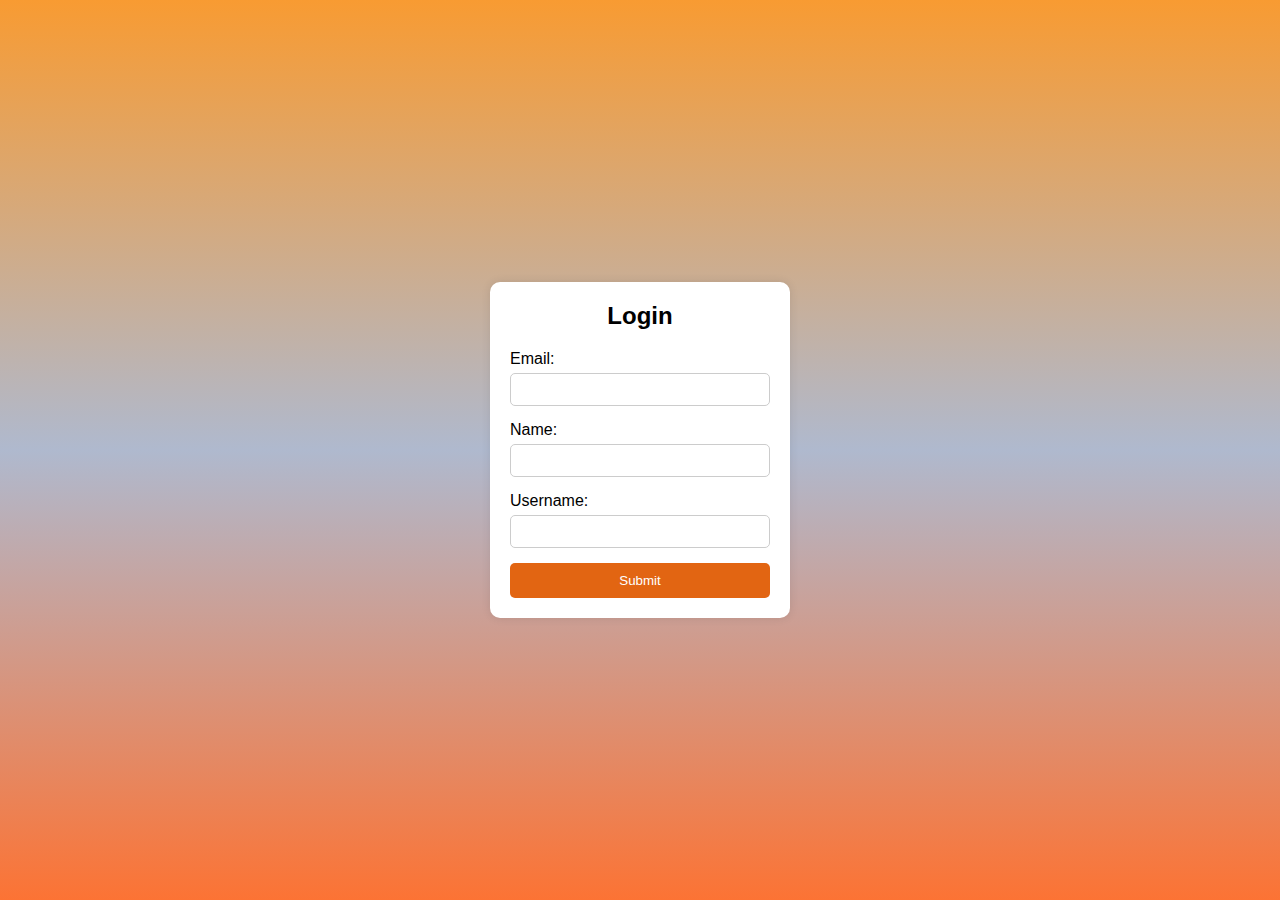
<file: log.html>
<!DOCTYPE html>
<html lang="en">
<head>
    <meta charset="UTF-8">
    <meta name="viewport" content="width=device-width, initial-scale=1.0">
    <title>Simple Login Page</title>
    <link rel="stylesheet" href="css/login.css">
</head>
<body>
    <div class="login-container">
        <h2>Login</h2>
        <form action="#">
            <label for="email">Email:</label>
            <input type="email" id="email" name="email" required>
            
            <label for="name">Name:</label>
            <input type="text" id="name" name="name" required>
            
            <label for="username">Username:</label>
            <input type="text" id="username" name="username" required>
            
            <button type="submit">Submit</button>
        </form>
    </div>
</body>
</html>
</file>
<file: css/login.css>
* {
    margin: 0;
    padding: 0;
    box-sizing: border-box;
    font-family: Arial, sans-serif;
}

body {
    background: linear-gradient( #f89b32 0%, #afb9ce 50%, #fc7334 100%);
    display: flex;
    justify-content: center;
    align-items: center;
    height: 100vh;
}

.login-container {
    background-color: white;
    padding: 20px;
    border-radius: 10px;
    box-shadow: 0 0 10px rgba(0, 0, 0, 0.1);
    width: 300px;
}

h2 {
    text-align: center;
    margin-bottom: 20px;
}

label {
    display: block;
    margin-bottom: 5px;
}

input {
    width: 100%;
    padding: 8px;
    margin-bottom: 15px;
    border: 1px solid #ccc;
    border-radius: 5px;
}

button {
    width: 100%;
    padding: 10px;
    background-color: #e26512;
    color: white;
    border: none;
    border-radius: 5px;
    cursor: pointer;
}

button:hover {
    background-color: #206832;
}
</file>
